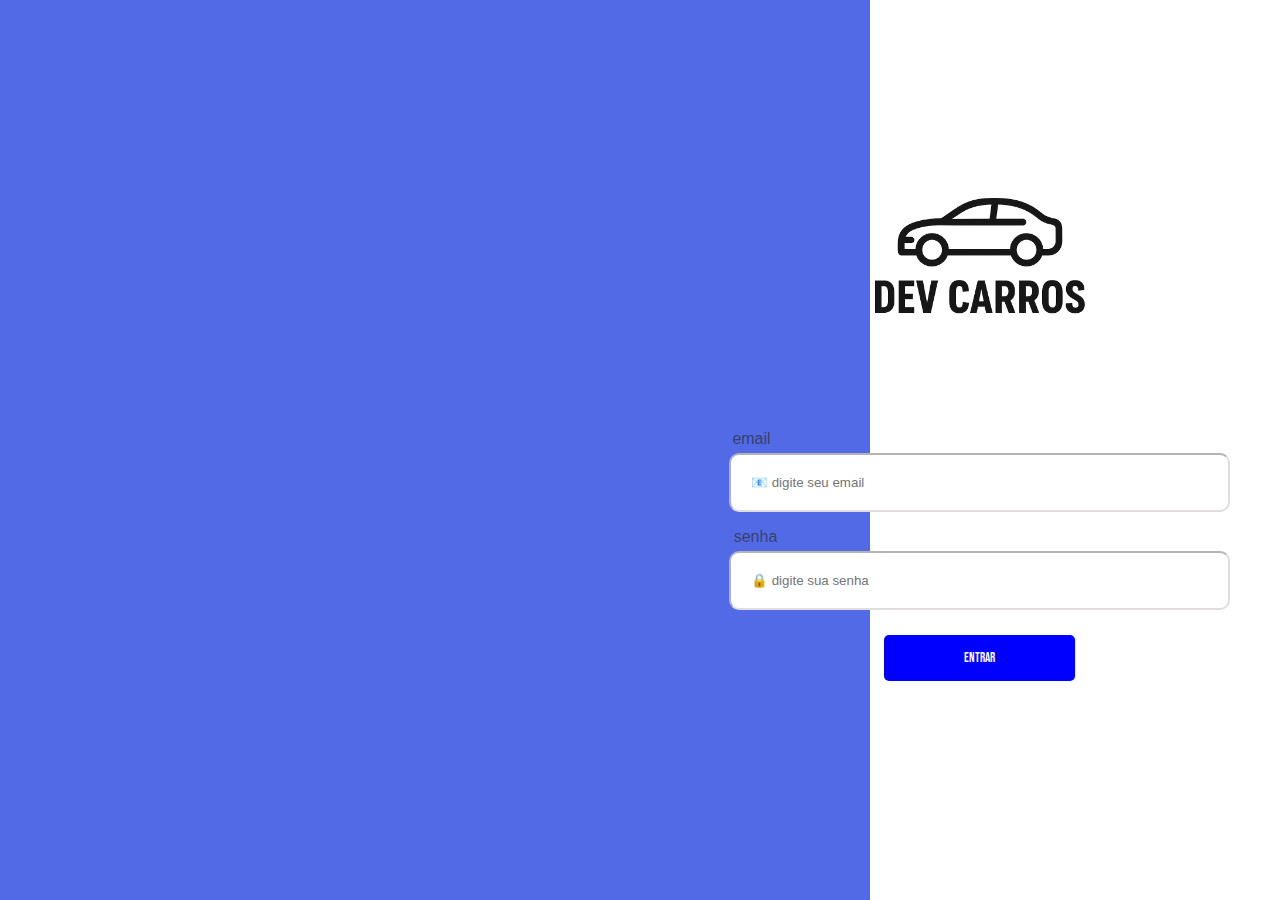
<file: index.html>
<!DOCTYPE html>
<html lang="pt-BR">
<head>
    <meta charset="UTF-8">
    <meta name="viewport" content="width=device-width, initial-scale=1.0">
    <title>DEV CARROS - Login</title>
    <link rel="stylesheet" href="style.css">
</head>
<body>
    <div id="corpo">
        <div id="principal">
            <img src="src/Logo minimalista DEV CARROS (1).png" alt="logodecarro">
            <section>
                <p id="textocima">email</p>
                <input type="text" name="matricula" id="matricula" placeholder="📧 digite seu email">
                <p id="textobaixo">senha</p>
                <input type="password" name="senha" id="senha" placeholder="🔒 digite sua senha"><br>
                <input type="button" value="Entrar" id="entrar" onclick="verificar()">
            </section>
        </div>
    </div>
    <script>
        function verificar(){
            var pergunta1 = document.getElementById('matricula')
            var pergunta2 = document.getElementById('senha')

            if (pergunta1.value.trim() === '') {
                alert('Campo de email inválido')
                pergunta1.innerHTML=''
                return false
            } 
            else if (pergunta2.value.trim() === '') {
                alert('Insira sua senha')
                pergunta2.innerHTML=''
                return false
            }
            window.location.href = "pagina2.html"
            return true
        }
    </script>
    <script src="https://cdn.jsdelivr.net/npm/bootstrap@5.3.8/dist/js/bootstrap.bundle.min.js"></script>
</body>
</html>
</file>
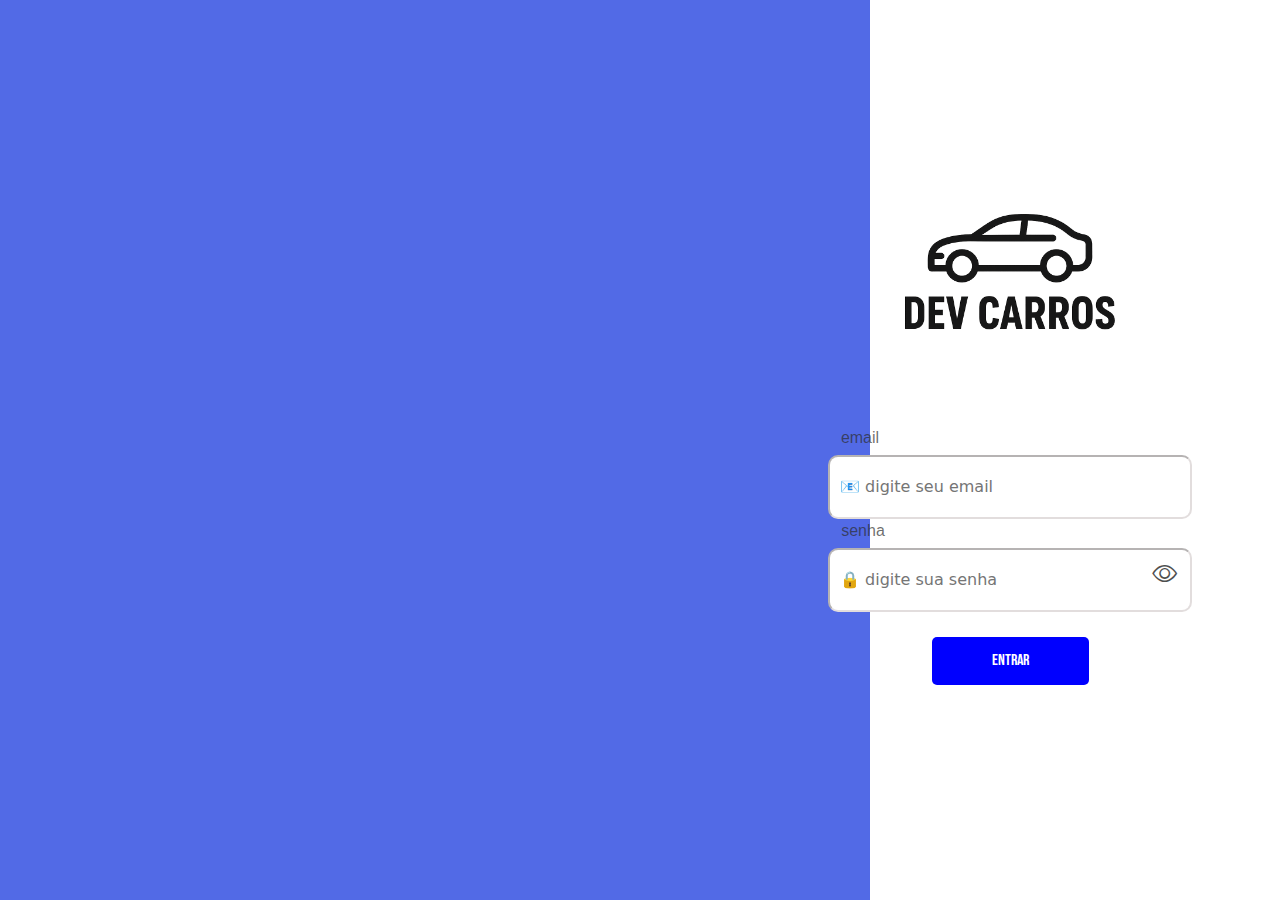
<file: trabalhoGustavo/index.html>
<!DOCTYPE html>
<html lang="pt-BR">
<head>
    <meta charset="UTF-8">
    <meta name="viewport" content="width=device-width, initial-scale=1.0">
    <title>Locadora - Login</title>
    <link rel="stylesheet" href="index.css">
    <link href="https://cdn.jsdelivr.net/npm/bootstrap@5.3.3/dist/css/bootstrap.min.css" rel="stylesheet">
    <script src="https://cdn.jsdelivr.net/npm/bootstrap@5.3.3/dist/js/bootstrap.bundle.min.js"></script>
    <link rel="shortcut icon" href="src/favicon-car.ico" type="image/x-icon">
    <link rel="stylesheet" href="https://cdn.jsdelivr.net/npm/bootstrap-icons@1.13.1/font/bootstrap-icons.min.css">
</head>
<body>
    <div id="corpo">
        <div id="principal">
            <img src="src/Logo minimalista DEV CARROS (1).png" alt="logodecarro">
            <section>
                <p id="textocima">email</p>
                <input type="text" name="matricula" id="matricula" placeholder="📧 digite seu email">
                <p id="textobaixo">senha</p>
                <div id="password">
                    <input type="password" name="senha" id="senha" placeholder="🔒 digite sua senha"><br>
                    <span data-bs-toggle="tooltip" data-bs-placement="top" title="Mostrar senha"><i class="bi bi-eye" id="btn-senha" onclick="mostrar_senha()"></i></span>
                </div>
                <input type="button" value="Entrar" id="entrar" onclick="verificar2()">
            </section>
        </div>
    </div>
    <script src="https://cdn.jsdelivr.net/npm/bootstrap@5.3.8/dist/js/bootstrap.bundle.min.js"></script>
    <script src="arquivo.js" defer></script>
</body>
</html>
</file>
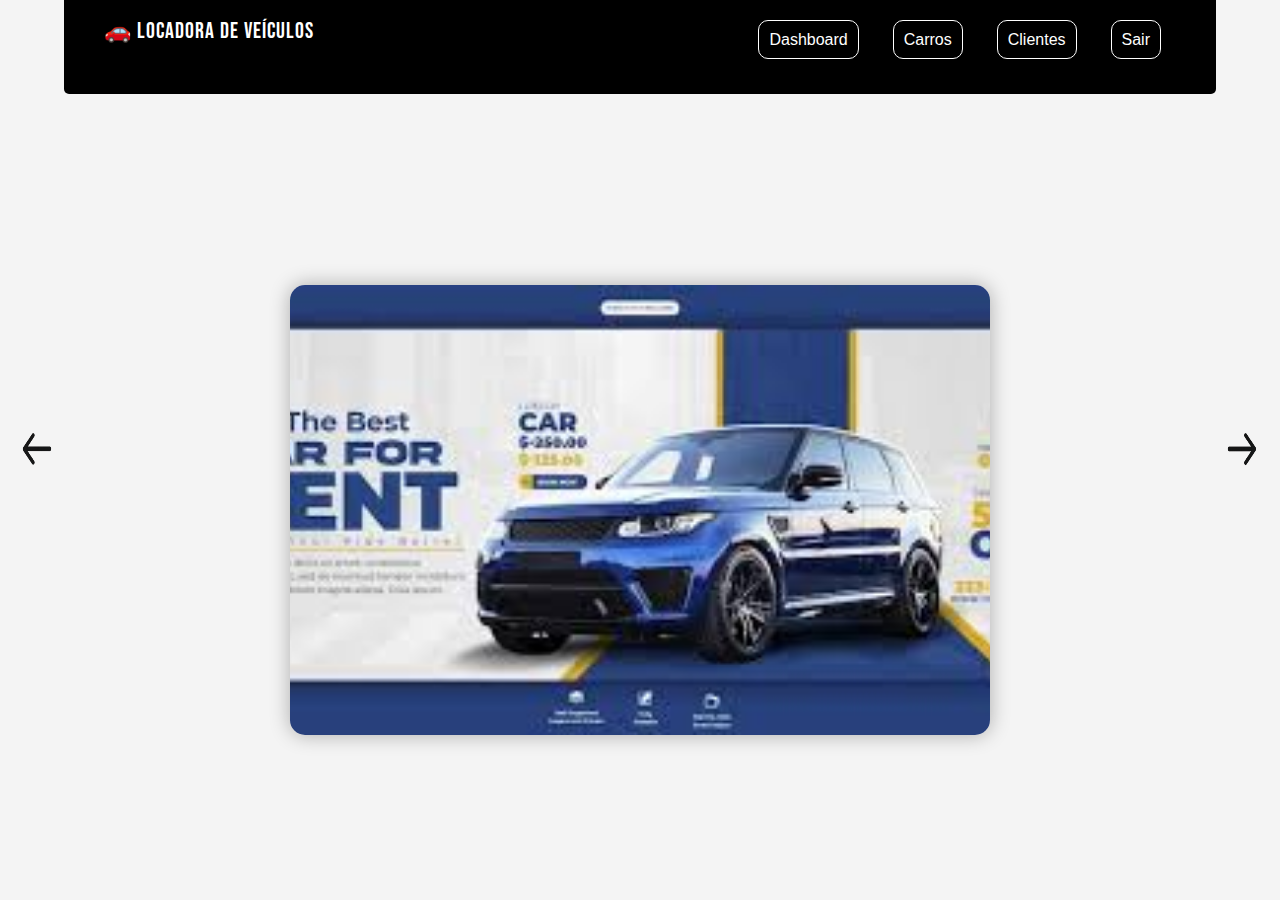
<file: dashboard.html>
<!DOCTYPE html>
<html lang="pt-BR">
<head>
    <meta charset="UTF-8">
    <meta name="viewport" content="width=device-width, initial-scale=1.0">
    <link href="https://cdn.jsdelivr.net/npm/bootstrap@5.3.3/dist/css/bootstrap.min.css" rel="stylesheet">
    <script src="https://cdn.jsdelivr.net/npm/bootstrap@5.3.3/dist/js/bootstrap.bundle.min.js"></script>
    <link rel="stylesheet" href="dashboard.css">
    <title>dashboard</title>
</head>
<body>
    <script src="dashboard.js" defer></script>
    <div class="container" id="container">
        <nav id="navegação">
            <p>🚗 Locadora de Veículos</p>
            <div id="escolhas" onmouseenter="entrar2()" onmouseout="sair2()">
                <a href="#" class="escolhas">Dashboard</a>
                <a href="veiculos.html" class="escolhas">Carros</a>
                <a href="pagina2.html" class="escolhas">Clientes</a>
                <a href="index.html" class="escolhas">Sair</a>
            </div>
        </nav>
        <div id="partecima">
        <div class="containerslide">
            <button id="prev"><img src="src/setaesquerda.png" alt="" class="seta"></button>
            <div class="containerimagens">
                <img src="src/carros-vendas.jpeg" alt="" id="carro1" class="slider"> 
                <img src="src/carros-vendas2.jpeg" alt="" id="carro2" class="slider">
                <img src="src/modelo-de-capa-do-facebook-para-aluguel-de-carros-e-automoveis_106176-2473.avif" alt="" id="carro3" class="slider">
            </div>
            <button id="next"><img src="src/setadireita.png" alt="" class="seta"></button>
        </div>
        <div id="fact">
            <script>
                    async function getFact() {
                    const response = await fetch("https://api.chucknorris.io/jokes/random");
                    const data = await response.json();
                    document.getElementById("fact").innerText = data.value;
                }
                getFact()
                setInterval(getFact, 7000)
            </script>
        </div>
</body>
</html>
</file>
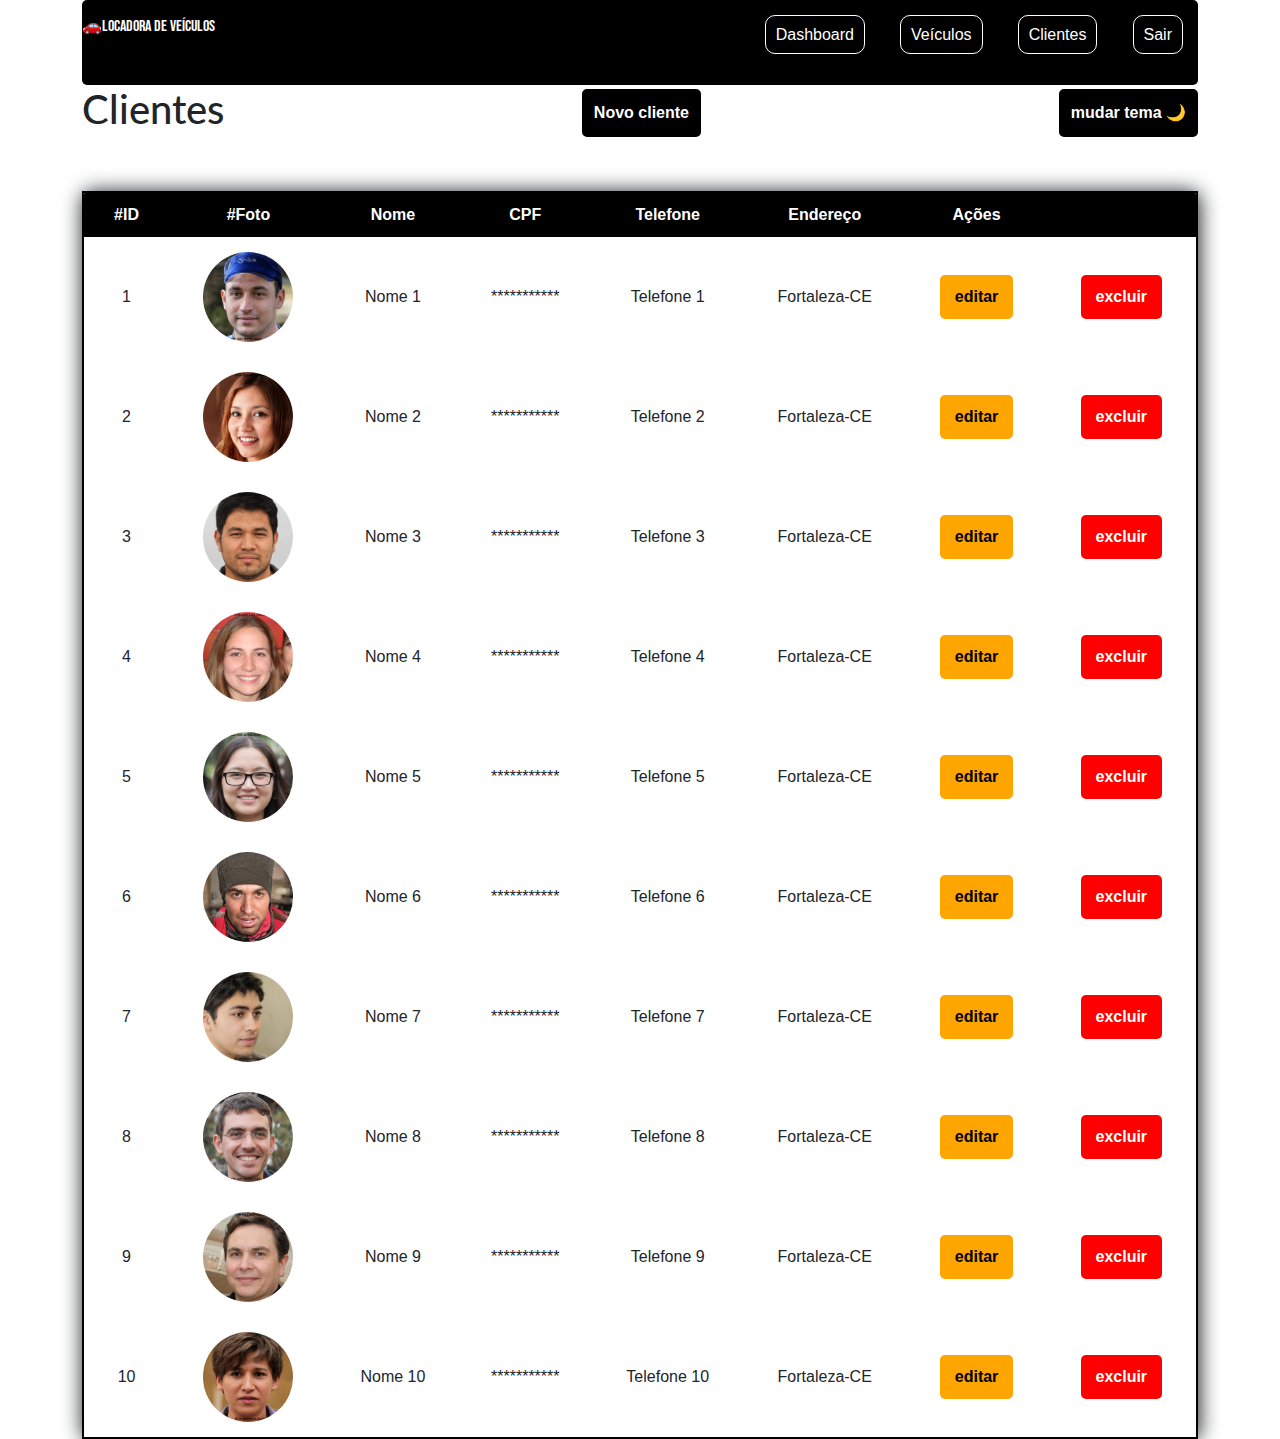
<file: pagina2.html>
<!DOCTYPE html>
<html lang="pt-BR">
<head>
    <meta charset="UTF-8">
    <meta name="viewport" content="width=device-width, initial-scale=1.0">
    <link rel="stylesheet" href="pagina2.css">
    <link href="https://cdn.jsdelivr.net/npm/bootstrap@5.3.3/dist/css/bootstrap.min.css" rel="stylesheet">
    <script src="https://cdn.jsdelivr.net/npm/bootstrap@5.3.3/dist/js/bootstrap.bundle.min.js"></script>
    <title>locadora</title>
</head>
<body id="body">
    <div id="aba">
        <h2 id="clientenovo">Novo cliente</h2>
            <form onsubmit="return verificar()">
                    <label for="nome">nome:
                        <input type="text" placeholder="digite aqui" id="nome">
                    </label>
                <br>
                    <label for="CPF">CPF:
                        <input type="text" placeholder="digite aqui" id="CPF">
                    </label>
                <br>
                    <label for="telefone">Telefone:
                        <input type="text" placeholder="digite aqui" id="telefone">
                    </label>
                <br>
                    <label for="endereço">Endereço:
                        <input type="text" placeholder="digite aqui" id="endereco">
                    </label>
                <br>
                    <label for="botaoaba">
                        <input type="submit" value="enviar" id="botaoaba">
                    </label>
            </form>
    </div>
    <div class="container" id="container">
        <nav id="navegação">
            <p>🚗Locadora de veículos</p>
            <div id="escolhas" onmouseenter="entrar2()" onmouseout="sair2()">
                <a href="dashboard.html" class="escolhas">Dashboard</a>
                <a href="veiculos.html" class="escolhas">Veículos</a>
                <a href="#" class="escolhas">Clientes</a>
                <a href="index.html" class="escolhas">Sair</a>
            </div>
        </nav>
        <div id="partecima">
            <div id="clientes">
                <h1>Clientes</h1>
            </div>
            <div>
                <button  class="botao" onmouseenter="entrar()" onmouseleave="sair()" onclick="clicar()" id="btnnovo">
                    Novo cliente
                </button>
            </div>
            <div id="mudar2">
                <button class="botao" onmouseenter="entrar3()" onmouseleave="sair3()" onclick="clicar3()" id="btnmudar">
                    mudar tema
                </button>
            </div>
        </div>
        <div class="principal">
            <table class="conteudo">
                <div class="tabelacima">
                    <tr id="cabeçalho">
                        <th>#ID</th>
                        <th>#Foto</th>
                        <th>Nome</th>
                        <th>CPF</th>
                        <th>Telefone</th>
                        <th>Endereço</th>
                        <th>Ações</th>
                    </tr>
                </div>
                <tr id="cliente1">
                    <td>1</td>
                    <td><img src="src/transferir (1).jpeg" alt="imagem1"></td>
					<td><span data-bs-toggle="tooltip" data-bs-placement="top" title="Email do cliente: cliente1@email.com">Nome 1</span></td>
                    <td>***********</td>
                    <td>Telefone 1</td>
                    <td>Fortaleza-CE</td>
                    <td><button class="editar">editar</button></td>
                    <td><button class="excluir">excluir</button></td>
                </tr>
                <tr id="cliente2" class="colunapar">
                    <td>2</td>
                    <td><img src="src/transferir (2).jpeg" alt="imagem2"></td>
					<td><span data-bs-toggle="tooltip" data-bs-placement="top" title="Email do cliente: cliente2@email.com">Nome 2</span></td>
                    <td>***********</td>
                    <td>Telefone 2</td>
                    <td>Fortaleza-CE</td>
                    <td><button class="editar">editar</button></td>
                    <td><button class="excluir">excluir</button></td>
                </tr>
                <tr id="cliente3">
                    <td>3</td>
                    <td><img src="src/transferir (3).jpeg" alt="imagem3"></td>
                    <td><span  data-bs-toggle="tooltip" data-bs-placement="top" title="Email do cliente: cliente3@email.com">Nome 3</span></td>
                    <td>***********</td>
                    <td>Telefone 3</td>
                    <td>Fortaleza-CE</td>
                    <td><button class="editar">editar</button></td>
                    <td><button class="excluir">excluir</button></td>
                </tr>
                <tr id="cliente4" class="colunapar">
                    <td>4</td>
                    <td><img src="src/transferir.jpeg" alt="imagem4"></td>
					<td><span data-bs-toggle="tooltip" data-bs-placement="top" title="Email do cliente: cliente4@email.com">Nome 4</span></td>
                    <td>***********</td>
                    <td>Telefone 4</td>
                    <td>Fortaleza-CE</td>
                    <td><button class="editar">editar</button></td>
                    <td><button class="excluir">excluir</button></td>
                </tr>
                <tr id="cliente5">
                    <td>5</td>
                    <td><img src="src/sdasdsad (1).jpeg" alt="imagem5"></td>
					<td><span data-bs-toggle="tooltip" data-bs-placement="top" title="Email do cliente: cliente5@email.com">Nome 5</span></td>
                    <td>***********</td>
                    <td>Telefone 5</td>
                    <td>Fortaleza-CE</td>
                    <td><button class="editar">editar</button></td>
                    <td><button class="excluir">excluir</button></td>
                </tr>
                <tr id="cliente6" class="colunapar">
                    <td>6</td>
                    <td><img src="src/sdasdsad (2).jpeg" alt="imagem6"></td>
					<td><span data-bs-toggle="tooltip" data-bs-placement="top" title="Email do cliente: cliente6@email.com">Nome 6</span></td>
                    <td>***********</td>
                    <td>Telefone 6</td>
                    <td>Fortaleza-CE</td>
                    <td><button class="editar">editar</button></td>
                    <td><button class="excluir">excluir</button></td>
                </tr>
                <tr id="cliente7">
                    <td>7</td>
                    <td><img src="src/sdasdsad (3).jpeg" alt="imagem7"></td>
					<td><span data-bs-toggle="tooltip" data-bs-placement="top" title="Email do cliente: cliente7@email.com">Nome 7</span></td>
                    <td>***********</td>
                    <td>Telefone 7</td>
                    <td>Fortaleza-CE</td>
                    <td><button class="editar">editar</button></td>
                    <td><button class="excluir">excluir</button></td>
                </tr>
                <tr id="cliente8" class="colunapar">
                    <td>8</td>
                    <td><img src="src/transferir (5).jpeg" alt="imagem8"></td>
					<td><span data-bs-toggle="tooltip" data-bs-placement="top" title="Email do cliente: cliente8@email.com">Nome 8</span></td>
                    <td>***********</td>
                    <td>Telefone 8</td>
                    <td>Fortaleza-CE</td>
                    <td><button class="editar">editar</button></td>
                    <td><button class="excluir">excluir</button></td>
                </tr>
                <tr id="cliente9">
                    <td>9</td>
                    <td><img src="src/transferir (4).jpeg" alt="imagem9"></td>
					<td><span data-bs-toggle="tooltip" data-bs-placement="top" title="Email do cliente: cliente9@email.com">Nome 9</span></td>
                    <td>***********</td>
                    <td>Telefone 9</td>
                    <td>Fortaleza-CE</td>
                    <td><button class="editar">editar</button></td>
                    <td><button class="excluir">excluir</button></td>
                </tr>
                <tr id="cliente10" class="colunapar">
                    <td>10</td>
                    <td><img src="src/098708.jpeg" alt="imagem10"></td>
					<td><span data-bs-toggle="tooltip" data-bs-placement="top" title="Email do cliente: cliente10@email.com">Nome 10</span></td>
                    <td>***********</td>
                    <td>Telefone 10</td>
                    <td>Fortaleza-CE</td>
                    <td><button class="editar">editar</button></td>
                    <td><button class="excluir">excluir</button></td>
                </tr>
            </table>
        </div>
    </div>
    <script>
        const tooltipTriggerList = document.querySelectorAll('[data-bs-toggle="tooltip"]')
        const tooltipList = [...tooltipTriggerList].map(el => new bootstrap.Tooltip(el))
      </script>
    <script src="arquivo.js"></script>
</body>
</html>
</file>
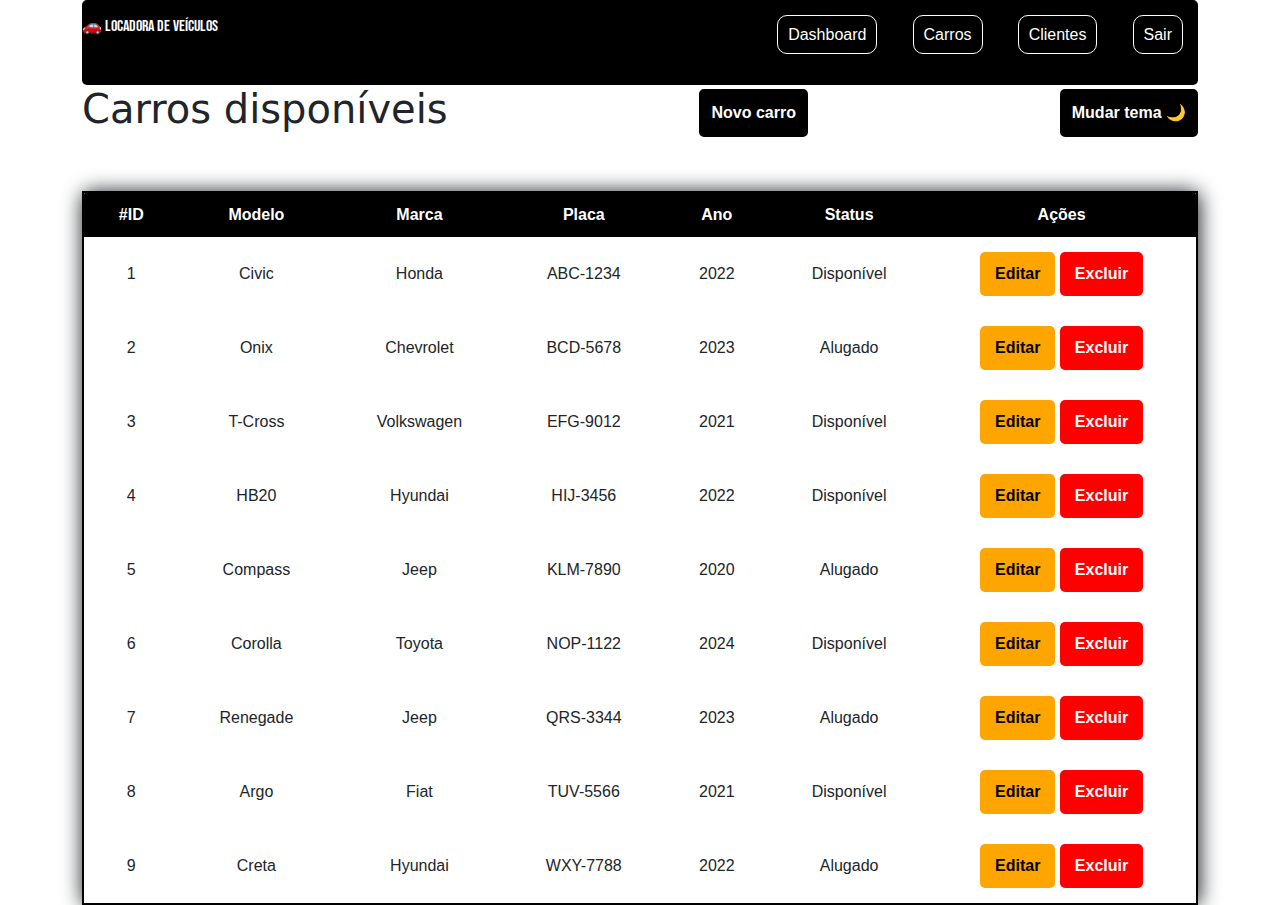
<file: veiculos.html>
<!DOCTYPE html>
<html lang="pt-BR">
<head>
    <meta charset="UTF-8">
    <meta name="viewport" content="width=device-width, initial-scale=1.0">
    <link rel="stylesheet" href="pagina2.css">
    <link href="https://cdn.jsdelivr.net/npm/bootstrap@5.3.3/dist/css/bootstrap.min.css" rel="stylesheet">
    <script src="https://cdn.jsdelivr.net/npm/bootstrap@5.3.3/dist/js/bootstrap.bundle.min.js"></script>
    <title>Locadora - Gerenciar Carros</title>
    <style>
        #novocarro.ativa13{
            color: white;
        }
        #botaoaba{
            padding: 8px;
            padding-left: 74px;
            padding-right: 74px;
        }
        @media (min-width:375px) and (max-width:767px){
            #botaoaba{
                padding-left: 3px;
                padding-right: 3px;
                margin-right: 0px;
                margin-left: 0px;
                font-size: 15px;
                padding-top: 20px;
                padding-bottom: 20px;
            }
        }
    </style>
</head>
<body id="body">
    <div id="aba">
        <h2 id="novocarro">Novo carro</h2>
        <form onsubmit="return verificarCarro()">
            <label for="modelo">Modelo:
                <input type="text" placeholder="Digite o modelo" id="modelo">
            </label>
            <br>
            <label for="marca">Marca:
                <input type="text" placeholder="Digite a marca" id="marca">
            </label>
            <br>
            <label for="placa">Placa:
                <input type="text" placeholder="Ex: ABC-1234" id="placa">
            </label>
            <br>
            <label for="ano">Ano:
                <input type="text" placeholder="Ex: 2022" id="ano">
            </label>
            <br>
            <label for="status">
                Status:
                <input type="text" placeholder="Disponível / Alugado" id="status">
            </label>
            <br>
            <label for="botaoaba">
                <input type="submit" value="Cadastrar carro" id="botaoaba">
            </label>
        </form>
    </div>
    <div class="container" id="container">
        <nav id="navegação">
            <p>🚗 Locadora de Veículos</p>
            <div id="escolhas" onmouseenter="entrar2()" onmouseout="sair2()">
                <a href="dashboard.html" class="escolhas">Dashboard</a>
                <a href="#" class="escolhas">Carros</a>
                <a href="pagina2.html" class="escolhas">Clientes</a>
                <a href="index.html" class="escolhas">Sair</a>
            </div>
        </nav>
        <div id="partecima">
            <div id="carros">
                <h1 id="carrosdisponiveis">Carros disponíveis</h1>
            </div>
            <div>
                <button class="botao" onmouseenter="entrar()" onmouseleave="sair()" onclick="clicar()" id="btnnovo">
                    Novo carro
                </button>
            </div>
            <div id="mudar2">
                <button class="botao" onmouseenter="entrar3()" onmouseleave="sair3()" onclick="clicar3()" id="btnmudar">
                    Mudar tema
                </button>
            </div>
        </div>
        <div class="principal">
            <table class="conteudo">
                <div class="tabelacima">
                    <tr id="cabeçalho">
                        <th>#ID</th>
                        <th>Modelo</th>
                        <th>Marca</th>
                        <th>Placa</th>
                        <th>Ano</th>
                        <th>Status</th>
                        <th>Ações</th>
                    </tr>
                </div>
                <tr id="carro1">
                    <td>1</td>
                    <td>Civic</td>
                    <td>Honda</td>
                    <td>ABC-1234</td>
                    <td>2022</td>
                    <td>Disponível</td>
                    <td><button class="editar">Editar</button> <button class="excluir">Excluir</button></td>
                </tr>
                <tr id="carro2" class="colunapar">
                    <td>2</td>
                    <td>Onix</td>
                    <td>Chevrolet</td>
                    <td>BCD-5678</td>
                    <td>2023</td>
                    <td>Alugado</td>
                    <td><button class="editar">Editar</button> <button class="excluir">Excluir</button></td>
                </tr>
                <tr id="carro3">
                    <td>3</td>
                    <td>T-Cross</td>
                    <td>Volkswagen</td>
                    <td>EFG-9012</td>
                    <td>2021</td>
                    <td>Disponível</td>
                    <td><button class="editar">Editar</button> <button class="excluir">Excluir</button></td>
                </tr>
                <tr id="carro4" class="colunapar">
                    <td>4</td>
                    <td>HB20</td>
                    <td>Hyundai</td>
                    <td>HIJ-3456</td>
                    <td>2022</td>
                    <td>Disponível</td>
                    <td><button class="editar">Editar</button> <button class="excluir">Excluir</button></td>
                </tr>
                <tr id="carro5">
                    <td>5</td>
                    <td>Compass</td>
                    <td>Jeep</td>
                    <td>KLM-7890</td>
                    <td>2020</td>
                    <td>Alugado</td>
                    <td><button class="editar">Editar</button> <button class="excluir">Excluir</button></td>
                </tr>
                <tr id="carro6" class="colunapar">
                    <td>6</td>
                    <td>Corolla</td>
                    <td>Toyota</td>
                    <td>NOP-1122</td>
                    <td>2024</td>
                    <td>Disponível</td>
                    <td><button class="editar">Editar</button> <button class="excluir">Excluir</button></td>
                </tr>
                <tr id="carro7">
                    <td>7</td>
                    <td>Renegade</td>
                    <td>Jeep</td>
                    <td>QRS-3344</td>
                    <td>2023</td>
                    <td>Alugado</td>
                    <td><button class="editar">Editar</button> <button class="excluir">Excluir</button></td>
                </tr>
                <tr id="carro8" class="colunapar">
                    <td>8</td>
                    <td>Argo</td>
                    <td>Fiat</td>
                    <td>TUV-5566</td>
                    <td>2021</td>
                    <td>Disponível</td>
                    <td><button class="editar">Editar</button> <button class="excluir">Excluir</button></td>
                </tr>
                <tr id="carro9">
                    <td>9</td>
                    <td>Creta</td>
                    <td>Hyundai</td>
                    <td>WXY-7788</td>
                    <td>2022</td>
                    <td>Alugado</td>
                    <td><button class="editar">Editar</button> <button class="excluir">Excluir</button></td>
                </tr>
            </table>
        </div>
    </div>

    <script>
        const tooltipTriggerList = document.querySelectorAll('[data-bs-toggle="tooltip"]');
        const tooltipList = [...tooltipTriggerList].map(el => new bootstrap.Tooltip(el));
    </script>
    <script src="veiculos.js"></script>
</body>
</html>
</file>
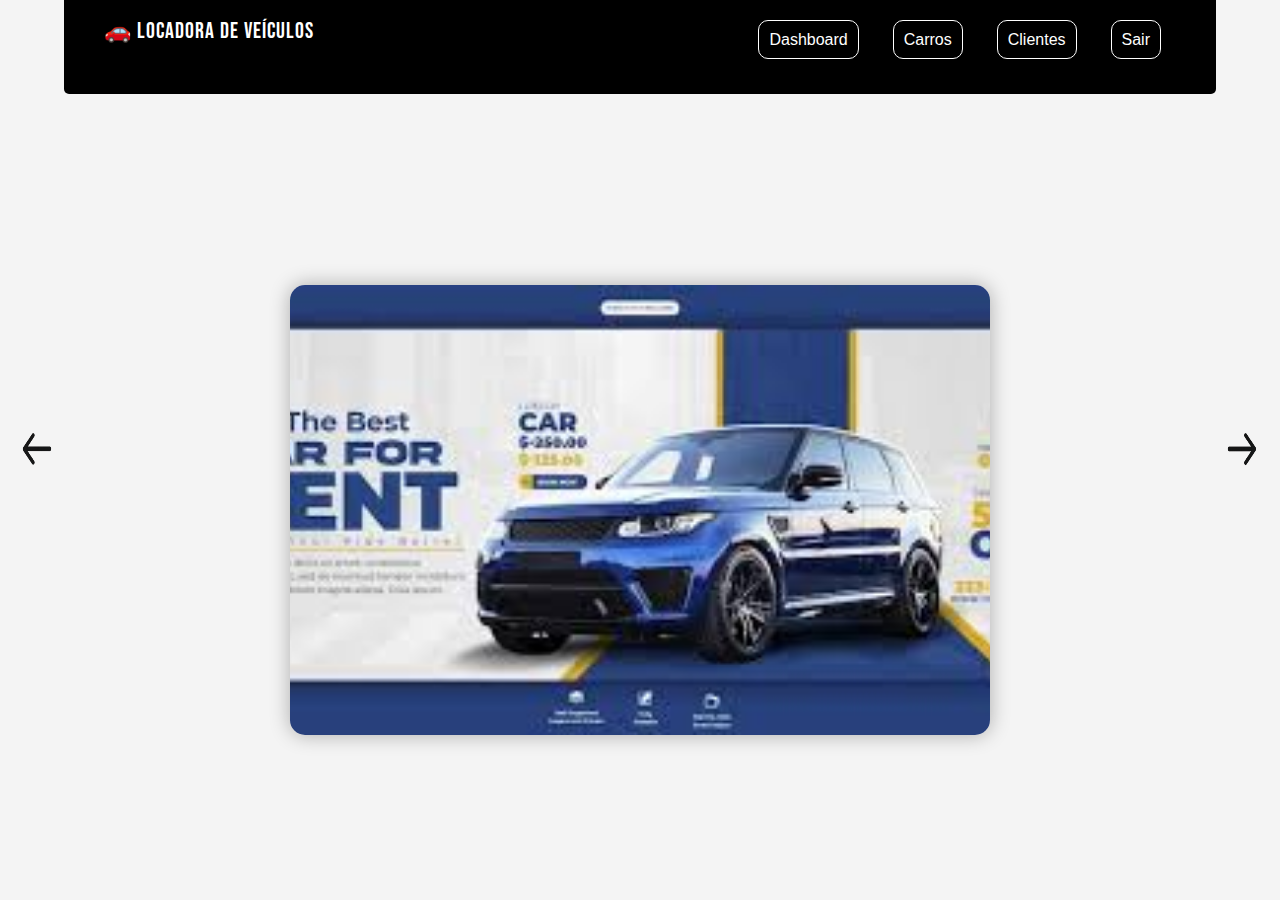
<file: trabalhoGustavo/dashboard.html>
<!DOCTYPE html>
<html lang="pt-BR">
<head>
    <meta charset="UTF-8">
    <meta name="viewport" content="width=device-width, initial-scale=1.0">
    <link href="https://cdn.jsdelivr.net/npm/bootstrap@5.3.3/dist/css/bootstrap.min.css" rel="stylesheet">
    <script src="https://cdn.jsdelivr.net/npm/bootstrap@5.3.3/dist/js/bootstrap.bundle.min.js"></script>
    <link rel="stylesheet" href="dashboard.css">
    <link rel="shortcut icon" href="src/favicon-car.ico" type="image/x-icon">
    <title>dashboard</title>
</head>
<body>
    <script src="dashboard.js" defer></script>
    <div class="container" id="container">
        <nav id="navegação">
            <p>🚗 Locadora de Veículos</p>
            <div id="escolhas" onmouseenter="entrar2()" onmouseout="sair2()">
                <a href="#" class="escolhas">Dashboard</a>
                <a href="veiculos.html" class="escolhas">Carros</a>
                <a href="pagina2.html" class="escolhas">Clientes</a>
                <a href="index.html" class="escolhas">Sair</a>
            </div>
        </nav>
        <div id="partecima">
        <div class="containerslide">
            <button id="prev"><img src="src/setaesquerda.png" alt="" class="seta"></button>
            <div class="containerimagens">
                <img src="src/carros-vendas.jpeg" alt="" id="carro1" class="slider"> 
                <img src="src/carros-vendas2.jpeg" alt="" id="carro2" class="slider">
                <img src="src/modelo-de-capa-do-facebook-para-aluguel-de-carros-e-automoveis_106176-2473.avif" alt="" id="carro3" class="slider">
            </div>
            <button id="next"><img src="src/setadireita.png" alt="" class="seta"></button>
        </div>
        <div id="fact">
            <script>
                    async function getFact() {
                    const response = await fetch("https://api.chucknorris.io/jokes/random");
                    const data = await response.json();
                    document.getElementById("fact").innerText = data.value;
                }
                getFact()
                setInterval(getFact, 7000)
            </script>
        </div>
</body>
</html>
</file>
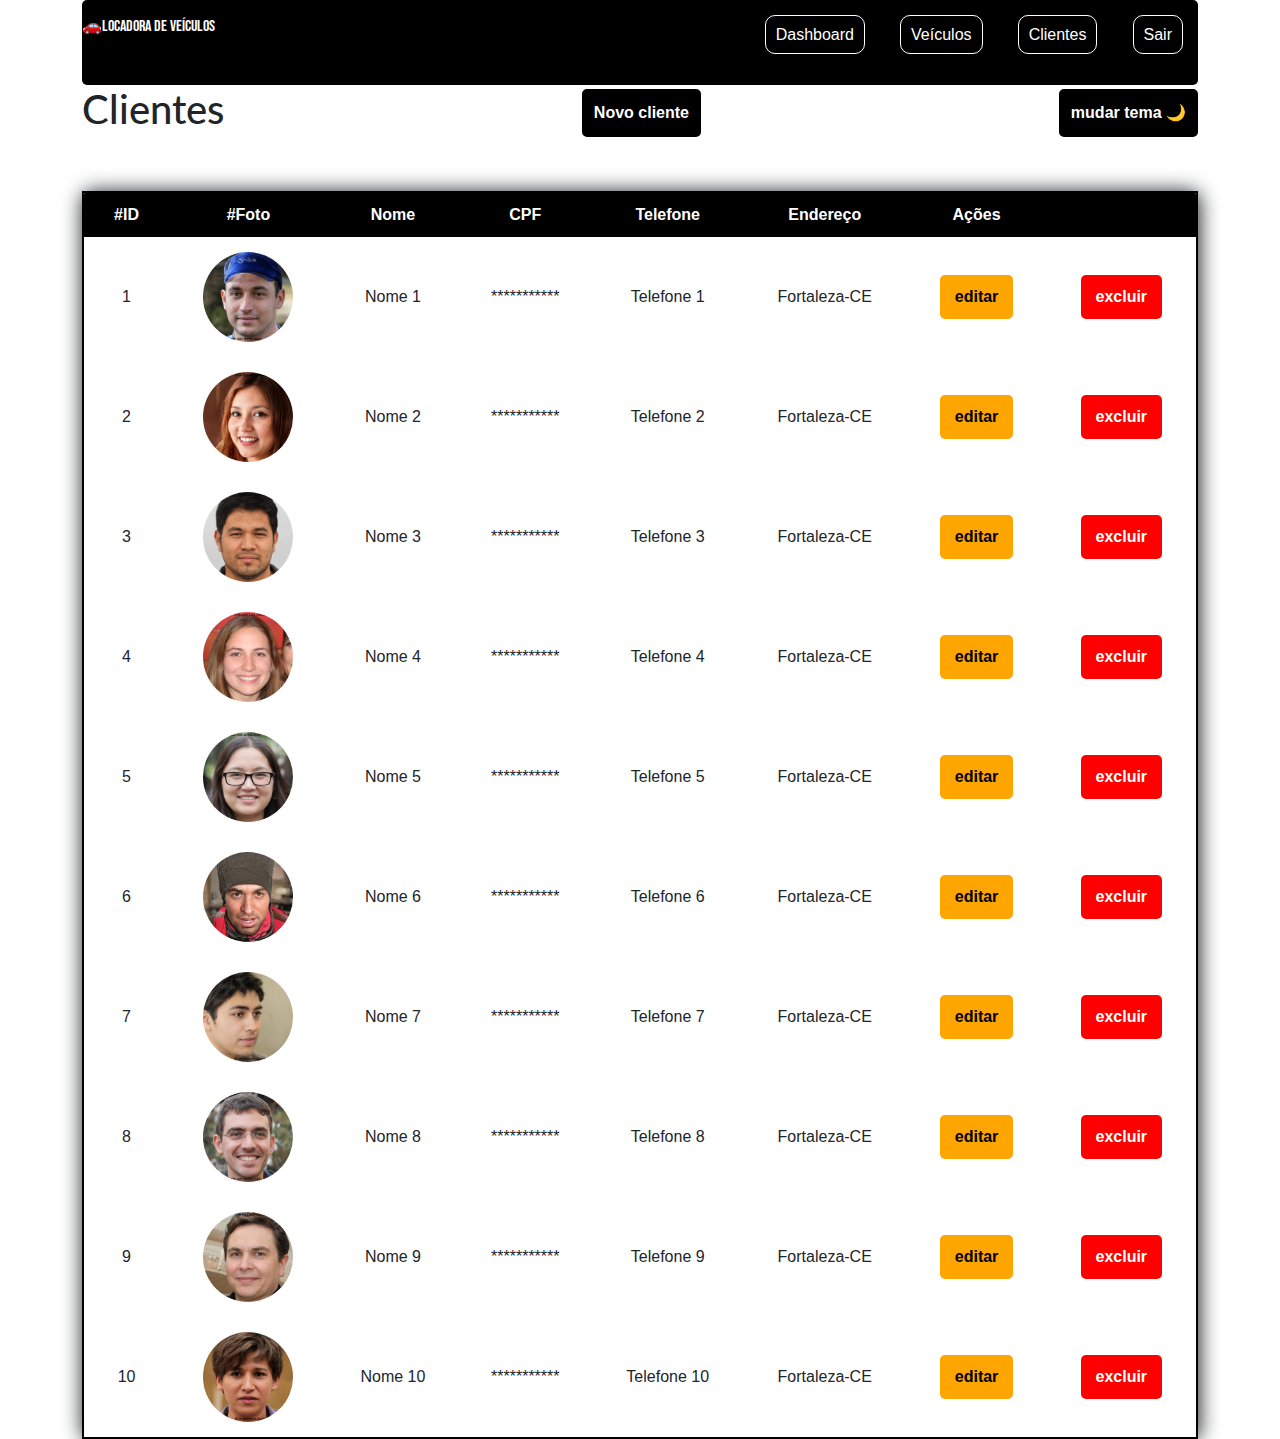
<file: trabalhoGustavo/pagina2.html>
<!DOCTYPE html>
<html lang="pt-BR">
<head>
    <meta charset="UTF-8">
    <meta name="viewport" content="width=device-width, initial-scale=1.0">
    <link rel="stylesheet" href="pagina2.css">
    <link href="https://cdn.jsdelivr.net/npm/bootstrap@5.3.3/dist/css/bootstrap.min.css" rel="stylesheet">
    <script src="https://cdn.jsdelivr.net/npm/bootstrap@5.3.3/dist/js/bootstrap.bundle.min.js"></script>
    <link rel="shortcut icon" href="src/favicon-car.ico" type="image/x-icon">
    <title>locadora - Clientes</title>
</head>
<body id="body">
    <div id="aba">
        <h2 id="clientenovo">Novo cliente</h2>
            <form onsubmit="return verificar()">
                    <label for="nome">nome:
                        <input type="text" placeholder="digite aqui" id="nome">
                    </label>
                <br>
                    <label for="CPF">CPF:
                        <input type="text" placeholder="digite aqui" id="CPF">
                    </label>
                <br>
                    <label for="telefone">Telefone:
                        <input type="text" placeholder="digite aqui" id="telefone">
                    </label>
                <br>
                    <label for="endereço">Endereço:
                        <input type="text" placeholder="digite aqui" id="endereco">
                    </label>
                <br>
                    <label for="botaoaba">
                        <input type="submit" value="enviar" id="botaoaba">
                    </label>
            </form>
    </div>
    <div class="container" id="container">
        <nav id="navegação">
            <p>🚗Locadora de veículos</p>
            <div id="escolhas" onmouseenter="entrar2()" onmouseout="sair2()">
                <a href="dashboard.html" class="escolhas">Dashboard</a>
                <a href="veiculos.html" class="escolhas">Veículos</a>
                <a href="#" class="escolhas">Clientes</a>
                <a href="index.html" class="escolhas">Sair</a>
            </div>
        </nav>
        <div id="partecima">
            <div id="clientes">
                <h1>Clientes</h1>
            </div>
            <div>
                <button  class="botao" onmouseenter="entrar()" onmouseleave="sair()" onclick="clicar()" id="btnnovo">
                    Novo cliente
                </button>
            </div>
            <div id="mudar2">
                <button class="botao" onmouseenter="entrar3()" onmouseleave="sair3()" onclick="clicar3()" id="btnmudar">
                    mudar tema
                </button>
            </div>
        </div>
        <div class="principal">
            <table class="conteudo">
                <div class="tabelacima">
                    <tr id="cabeçalho">
                        <th>#ID</th>
                        <th>#Foto</th>
                        <th>Nome</th>
                        <th>CPF</th>
                        <th>Telefone</th>
                        <th>Endereço</th>
                        <th>Ações</th>
                    </tr>
                </div>
                <tr id="cliente1">
                    <td>1</td>
                    <td><img src="src/transferir (1).jpeg" alt="imagem1"></td>
					<td><span data-bs-toggle="tooltip" data-bs-placement="top" title="Email do cliente: cliente1@email.com">Nome 1</span></td>
                    <td>***********</td>
                    <td>Telefone 1</td>
                    <td>Fortaleza-CE</td>
                    <td><button class="editar">editar</button></td>
                    <td><button class="excluir"class="btn btn-danger" data-bs-toggle="popover" data-bs-html="true" title="usuário excluido com sucesso" data-bs-content="<button class='btn btn-sm btn-success me-2' id='sim'>Sim</button><button class='btn btn-sm btn-secondary' id='nao'>Não</button>">excluir</button></td>
                </tr>
                <tr id="cliente2" class="colunapar">
                    <td>2</td>
                    <td><img src="src/transferir (2).jpeg" alt="imagem2"></td>
					<td><span data-bs-toggle="tooltip" data-bs-placement="top" title="Email do cliente: cliente2@email.com">Nome 2</span></td>
                    <td>***********</td>
                    <td>Telefone 2</td>
                    <td>Fortaleza-CE</td>
                    <td><button class="editar">editar</button></td>
                    <td><button class="excluir"class="btn btn-danger" data-bs-toggle="popover" data-bs-html="true" title="usuário excluido com sucesso" data-bs-content="<button class='btn btn-sm btn-success me-2' id='sim'>Sim</button><button class='btn btn-sm btn-secondary' id='nao'>Não</button>">excluir</button></td>
                </tr>
                <tr id="cliente3">
                    <td>3</td>
                    <td><img src="src/transferir (3).jpeg" alt="imagem3"></td>
                    <td><span  data-bs-toggle="tooltip" data-bs-placement="top" title="Email do cliente: cliente3@email.com">Nome 3</span></td>
                    <td>***********</td>
                    <td>Telefone 3</td>
                    <td>Fortaleza-CE</td>
                    <td><button class="editar">editar</button></td>
                    <td><button class="excluir"class="btn btn-danger" data-bs-toggle="popover" data-bs-html="true" title="usuário excluido com sucesso" data-bs-content="<button class='btn btn-sm btn-success me-2' id='sim'>Sim</button><button class='btn btn-sm btn-secondary' id='nao'>Não</button>">excluir</button></td>
                </tr>
                <tr id="cliente4" class="colunapar">
                    <td>4</td>
                    <td><img src="src/transferir.jpeg" alt="imagem4"></td>
					<td><span data-bs-toggle="tooltip" data-bs-placement="top" title="Email do cliente: cliente4@email.com">Nome 4</span></td>
                    <td>***********</td>
                    <td>Telefone 4</td>
                    <td>Fortaleza-CE</td>
                    <td><button class="editar">editar</button></td>
                    <td><button class="excluir" class="btn btn-danger" data-bs-toggle="popover" data-bs-html="true" title="usuário excluido com sucesso" data-bs-content="<button class='btn btn-sm btn-success me-2' id='sim'>Sim</button><button class='btn btn-sm btn-secondary' id='nao'>Não</button>">excluir</button></td>
                </tr>
                <tr id="cliente5">
                    <td>5</td>
                    <td><img src="src/sdasdsad (1).jpeg" alt="imagem5"></td>
					<td><span data-bs-toggle="tooltip" data-bs-placement="top" title="Email do cliente: cliente5@email.com">Nome 5</span></td>
                    <td>***********</td>
                    <td>Telefone 5</td>
                    <td>Fortaleza-CE</td>
                    <td><button class="editar">editar</button></td>
                    <td><button class="excluir"class="btn btn-danger" data-bs-toggle="popover" data-bs-html="true" title="usuário excluido com sucesso" data-bs-content="<button class='btn btn-sm btn-success me-2' id='sim'>Sim</button><button class='btn btn-sm btn-secondary' id='nao'>Não</button>">excluir</button></td>
                </tr>
                <tr id="cliente6" class="colunapar">
                    <td>6</td>
                    <td><img src="src/sdasdsad (2).jpeg" alt="imagem6"></td>
					<td><span data-bs-toggle="tooltip" data-bs-placement="top" title="Email do cliente: cliente6@email.com">Nome 6</span></td>
                    <td>***********</td>
                    <td>Telefone 6</td>
                    <td>Fortaleza-CE</td>
                    <td><button class="editar">editar</button></td>
                    <td><button class="excluir" class="btn btn-danger" data-bs-toggle="popover" data-bs-html="true" title="usuário excluido com sucesso" data-bs-content="<button class='btn btn-sm btn-success me-2' id='sim'>Sim</button><button class='btn btn-sm btn-secondary' id='nao'>Não</button>">excluir</button></td>
                </tr>
                <tr id="cliente7">
                    <td>7</td>
                    <td><img src="src/sdasdsad (3).jpeg" alt="imagem7"></td>
					<td><span data-bs-toggle="tooltip" data-bs-placement="top" title="Email do cliente: cliente7@email.com">Nome 7</span></td>
                    <td>***********</td>
                    <td>Telefone 7</td>
                    <td>Fortaleza-CE</td>
                    <td><button class="editar">editar</button></td>
                    <td><button class="excluir" class="btn btn-danger" data-bs-toggle="popover" data-bs-html="true" title="usuário excluido com sucesso" data-bs-content="<button class='btn btn-sm btn-success me-2' id='sim'>Sim</button><button class='btn btn-sm btn-secondary' id='nao'>Não</button>">excluir</button></td>
                </tr>
                <tr id="cliente8" class="colunapar">
                    <td>8</td>
                    <td><img src="src/transferir (5).jpeg" alt="imagem8"></td>
					<td><span data-bs-toggle="tooltip" data-bs-placement="top" title="Email do cliente: cliente8@email.com">Nome 8</span></td>
                    <td>***********</td>
                    <td>Telefone 8</td>
                    <td>Fortaleza-CE</td>
                    <td><button class="editar">editar</button></td>
                    <td><button class="excluir" class="btn btn-danger" data-bs-toggle="popover" data-bs-html="true" title="usuário excluido com sucesso" data-bs-content="<button class='btn btn-sm btn-success me-2' id='sim'>Sim</button><button class='btn btn-sm btn-secondary' id='nao'>Não</button>">excluir</button></td>
                </tr>
                <tr id="cliente9">
                    <td>9</td>
                    <td><img src="src/transferir (4).jpeg" alt="imagem9"></td>
					<td><span data-bs-toggle="tooltip" data-bs-placement="top" title="Email do cliente: cliente9@email.com">Nome 9</span></td>
                    <td>***********</td>
                    <td>Telefone 9</td>
                    <td>Fortaleza-CE</td>
                    <td><button class="editar">editar</button></td>
                    <td><button class="excluir" class="btn btn-danger" data-bs-toggle="popover" data-bs-html="true" title="usuário excluido com sucesso" data-bs-content="<button class='btn btn-sm btn-success me-2' id='sim'>Sim</button><button class='btn btn-sm btn-secondary' id='nao'>Não</button>">excluir</button></td>
                </tr>
                <tr id="cliente10" class="colunapar">
                    <td>10</td>
                    <td><img src="src/098708.jpeg" alt="imagem10"></td>
					<td><span data-bs-toggle="tooltip" data-bs-placement="top" title="Email do cliente: cliente10@email.com">Nome 10</span></td>
                    <td>***********</td>
                    <td>Telefone 10</td>
                    <td>Fortaleza-CE</td>
                    <td><button class="editar">editar</button></td>
                    <td><button class="excluir" class="btn btn-danger" data-bs-toggle="popover" data-bs-html="true" title="usuário excluido com sucesso" data-bs-content="<button class='btn btn-sm btn-success me-2' id='sim'>Sim</button><button class='btn btn-sm btn-secondary' id='nao'>Não</button>">excluir</button></td>
                </tr>
            </table>
        </div>
    </div>
    <script>
        const tooltipTriggerList = document.querySelectorAll('[data-bs-toggle="tooltip"]')
        const tooltipList = [...tooltipTriggerList].map(el => new bootstrap.Tooltip(el))
      </script>
    <script src="arquivo.js" defer></script>
</body>
</html>
</file>
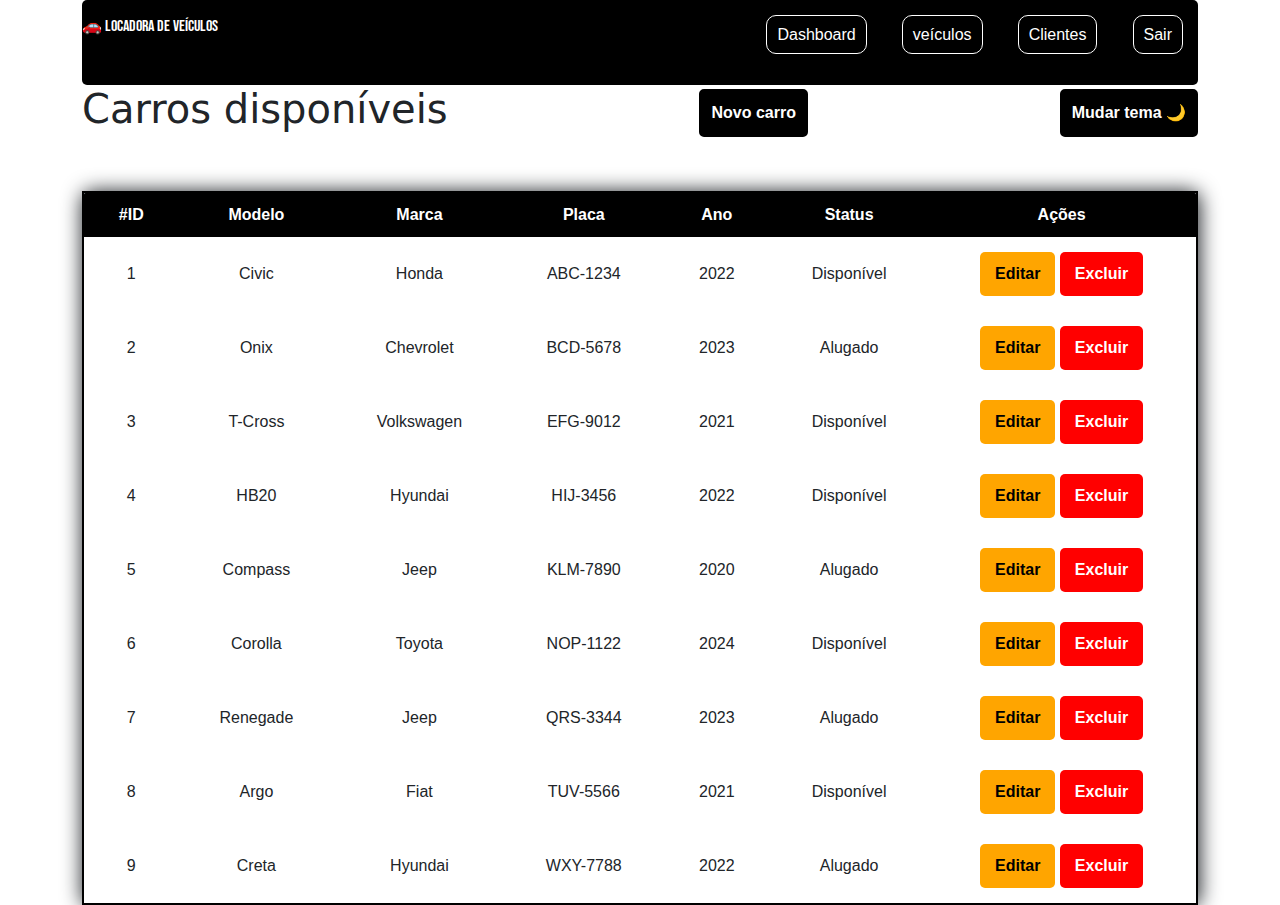
<file: trabalhoGustavo/veiculos.html>
<!DOCTYPE html>
<html lang="pt-BR">
<head>
    <meta charset="UTF-8">
    <meta name="viewport" content="width=device-width, initial-scale=1.0">
    <link rel="stylesheet" href="pagina2.css">
    <link href="https://cdn.jsdelivr.net/npm/bootstrap@5.3.3/dist/css/bootstrap.min.css" rel="stylesheet">
    <script src="https://cdn.jsdelivr.net/npm/bootstrap@5.3.3/dist/js/bootstrap.bundle.min.js"></script>
    <link rel="shortcut icon" href="src/favicon-car.ico" type="image/x-icon">
    <title>Locadora - Gerenciar Carros</title>
    <style>
        #novocarro.ativa13{
            color: white;
        }
        #botaoaba{
            padding: 8px;
            padding-left: 74px;
            padding-right: 74px;
        }
        @media (min-width:375px) and (max-width:767px){
            #botaoaba{
                padding-left: 3px;
                padding-right: 3px;
                margin-right: 0px;
                margin-left: 0px;
                font-size: 15px;
                padding-top: 20px;
                padding-bottom: 20px;
            }
        }
    </style>
</head>
<body id="body">
    <div id="aba">
        <h2 id="novocarro">Novo carro</h2>
        <form onsubmit="return verificarCarro()">
            <label for="modelo">Modelo:
                <input type="text" placeholder="Digite o modelo" id="modelo">
            </label>
            <br>
            <label for="marca">Marca:
                <input type="text" placeholder="Digite a marca" id="marca">
            </label>
            <br>
            <label for="placa">Placa:
                <input type="text" placeholder="Ex: ABC-1234" id="placa">
            </label>
            <br>
            <label for="ano">Ano:
                <input type="text" placeholder="Ex: 2022" id="ano">
            </label>
            <br>
            <label for="status">
                Status:
                <input type="text" placeholder="Disponível / Alugado" id="status">
            </label>
            <br>
            <label for="botaoaba">
                <input type="submit" value="Cadastrar carro" id="botaoaba">
            </label>
        </form>
    </div>
    <div class="container" id="container">
        <nav id="navegação">
            <p>🚗 Locadora de Veículos</p>
            <div id="escolhas" onmouseenter="entrar2()" onmouseout="sair2()">
                <a href="dashboard.html" class="escolhas">Dashboard</a>
                <a href="#" class="escolhas">veículos</a>
                <a href="pagina2.html" class="escolhas">Clientes</a>
                <a href="index.html" class="escolhas">Sair</a>
            </div>
        </nav>
        <div id="partecima">
            <div id="carros">
                <h1 id="carrosdisponiveis">Carros disponíveis</h1>
            </div>
            <div>
                <button class="botao" onmouseenter="entrar()" onmouseleave="sair()" onclick="clicar()" id="btnnovo">
                    Novo carro
                </button>
            </div>
            <div id="mudar2">
                <button class="botao" onmouseenter="entrar3()" onmouseleave="sair3()" onclick="clicar3()" id="btnmudar">
                    Mudar tema
                </button>
            </div>
        </div>
        <div class="principal">
            <table class="conteudo">
                <div class="tabelacima">
                    <tr id="cabeçalho">
                        <th>#ID</th>
                        <th>Modelo</th>
                        <th>Marca</th>
                        <th>Placa</th>
                        <th>Ano</th>
                        <th>Status</th>
                        <th>Ações</th>
                    </tr>
                </div>
                <tr id="carro1">
                    <td>1</td>
                    <td>Civic</td>
                    <td>Honda</td>
                    <td>ABC-1234</td>
                    <td>2022</td>
                    <td>Disponível</td>
                    <td><button class="editar">Editar</button> <button class="excluir" class="btn btn-danger" data-bs-toggle="popover" data-bs-html="true" title="veiculo excluido com sucesso" data-bs-content="<button class='btn btn-sm btn-success me-2' id='sim'>Sim</button><button class='btn btn-sm btn-secondary' id='nao'>Não</button>">Excluir</button></td>
                </tr>
                <tr id="carro2" class="colunapar">
                    <td>2</td>
                    <td>Onix</td>
                    <td>Chevrolet</td>
                    <td>BCD-5678</td>
                    <td>2023</td>
                    <td>Alugado</td>
                    <td><button class="editar">Editar</button> <button class="excluir" class="btn btn-danger" data-bs-toggle="popover" data-bs-html="true" title="veiculo excluido com sucesso" data-bs-content="<button class='btn btn-sm btn-success me-2' id='sim'>Sim</button><button class='btn btn-sm btn-secondary' id='nao'>Não</button>">Excluir</button></td>
                </tr>
                <tr id="carro3">
                    <td>3</td>
                    <td>T-Cross</td>
                    <td>Volkswagen</td>
                    <td>EFG-9012</td>
                    <td>2021</td>
                    <td>Disponível</td>
                    <td><button class="editar">Editar</button> <button class="excluir" class="btn btn-danger" data-bs-toggle="popover" data-bs-html="true" title="veiculo excluido com sucesso" data-bs-content="<button class='btn btn-sm btn-success me-2' id='sim'>Sim</button><button class='btn btn-sm btn-secondary' id='nao'>Não</button>">Excluir</button></td>
                </tr>
                <tr id="carro4" class="colunapar">
                    <td>4</td>
                    <td>HB20</td>
                    <td>Hyundai</td>
                    <td>HIJ-3456</td>
                    <td>2022</td>
                    <td>Disponível</td>
                    <td><button class="editar">Editar</button> <button class="excluir" class="btn btn-danger" data-bs-toggle="popover" data-bs-html="true" title="veiculo excluido com sucesso" data-bs-content="<button class='btn btn-sm btn-success me-2' id='sim'>Sim</button><button class='btn btn-sm btn-secondary' id='nao'>Não</button>">Excluir</button></td>
                </tr>
                <tr id="carro5">
                    <td>5</td>
                    <td>Compass</td>
                    <td>Jeep</td>
                    <td>KLM-7890</td>
                    <td>2020</td>
                    <td>Alugado</td>
                    <td><button class="editar">Editar</button> <button class="excluir" class="btn btn-danger" data-bs-toggle="popover" data-bs-html="true" title="veiculo excluido com sucesso" data-bs-content="<button class='btn btn-sm btn-success me-2' id='sim'>Sim</button><button class='btn btn-sm btn-secondary' id='nao'>Não</button>">Excluir</button></td>
                </tr>
                <tr id="carro6" class="colunapar">
                    <td>6</td>
                    <td>Corolla</td>
                    <td>Toyota</td>
                    <td>NOP-1122</td>
                    <td>2024</td>
                    <td>Disponível</td>
                    <td><button class="editar">Editar</button> <button class="excluir" class="btn btn-danger" data-bs-toggle="popover" data-bs-html="true" title="veiculo excluido com sucesso" data-bs-content="<button class='btn btn-sm btn-success me-2' id='sim'>Sim</button><button class='btn btn-sm btn-secondary' id='nao'>Não</button>">Excluir</button></td>
                </tr>
                <tr id="carro7">
                    <td>7</td>
                    <td>Renegade</td>
                    <td>Jeep</td>
                    <td>QRS-3344</td>
                    <td>2023</td>
                    <td>Alugado</td>
                    <td><button class="editar">Editar</button> <button class="excluir" class="btn btn-danger" data-bs-toggle="popover" data-bs-html="true" title="veiculo excluido com sucesso" data-bs-content="<button class='btn btn-sm btn-success me-2' id='sim'>Sim</button><button class='btn btn-sm btn-secondary' id='nao'>Não</button>">Excluir</button></td>
                </tr>
                <tr id="carro8" class="colunapar">
                    <td>8</td>
                    <td>Argo</td>
                    <td>Fiat</td>
                    <td>TUV-5566</td>
                    <td>2021</td>
                    <td>Disponível</td>
                    <td><button class="editar">Editar</button> <button class="excluir" class="btn btn-danger" data-bs-toggle="popover" data-bs-html="true" title="veiculo excluido com sucesso" data-bs-content="<button class='btn btn-sm btn-success me-2' id='sim'>Sim</button><button class='btn btn-sm btn-secondary' id='nao'>Não</button>">Excluir</button></td>
                </tr>
                <tr id="carro9">
                    <td>9</td>
                    <td>Creta</td>
                    <td>Hyundai</td>
                    <td>WXY-7788</td>
                    <td>2022</td>
                    <td>Alugado</td>
                    <td><button class="editar">Editar</button> <button class="excluir" class="btn btn-danger" data-bs-toggle="popover" data-bs-html="true" title="veiculo excluido com sucesso" data-bs-content="<button class='btn btn-sm btn-success me-2' id='sim'>Sim</button><button class='btn btn-sm btn-secondary' id='nao'>Não</button>">Excluir</button></td>
                </tr>
            </table>
        </div>
    </div>

    <script>
        const tooltipTriggerList = document.querySelectorAll('[data-bs-toggle="tooltip"]');
        const tooltipList = [...tooltipTriggerList].map(el => new bootstrap.Tooltip(el));
    </script>
    <script src="veiculos.js"></script>
</body>
</html>
</file>
<file: style.css>
@import url('https://fonts.googleapis.com/css2?family=Archivo+Black&family=Bebas+Neue&family=Lato:ital,wght@0,100;0,300;0,400;0,700;0,900;1,100;1,300;1,400;1,700;1,900&display=swap');

#principal {
    text-align: center;
}

input {
    padding-left: 20px;
    padding-right: 300px;
    padding-top: 20px;
    padding-bottom: 20px;
    border-color: rgba(200, 190, 190, 0.52);
    border-radius: 10px;
}

#entrar {
    margin-top: 25px;
    padding: 15px 80px;
    color: white;
    background-color: blue;
    border: none;
    border-radius: 5px;
    font-family: 'Bebas Neue';
    font-weight: 100;
    box-shadow: 1px 1px 4px 0px;
}

#textocima {
    margin-right: 456px;
    margin-bottom: 5px;
    color: rgba(44, 44, 44, 0.692);
    font-family: Arial, Helvetica, sans-serif;
}

#textobaixo {
    margin-right: 448px;
    margin-bottom: 5px;
    color: rgba(44, 44, 44, 0.692);
    font-family: Arial, Helvetica, sans-serif;
}

img {
    margin-top: 0px;
    width: 300px;
    height: 300px;
}

#sia {
    text-align: center;
    margin-top: 250px;
}

body {
    background-image: linear-gradient(to right, #526ae6 68%, #ffffff 32%);
    margin: 0;
    height: 100vh;
    display: flex;
    justify-content: flex-end;
    align-items: center;
    overflow-x: hidden;
}

#corpo {
    display: flex;
    flex-direction: column;
    align-items: flex-end;
    width: 600px;
    padding-right: 50px;
    margin-bottom: 110px;
}

@media (max-width: 900px) {
    #corpo {
        width: 450px;
        padding-right: 30px;
    }

    input {
        padding-right: 150px;
    }

    #textocima, #textobaixo {
        margin-right: 0;
    }
}

@media (max-width: 600px) {
    #corpo {
        width: 200px;
        padding-right: 15px;
    }

    input {
        padding-right: 40px;
        width: auto;
    }

    #entrar {
        padding: 12px 50px;
    }

    img {
        width: 200px;
        height: 200px;
    }
}

#carro2 {
    display: block;
    margin: 0 auto;
}
#alugar{
    text-align: left;
    left: 20px;
    top: 20px;
}
</file>
<file: trabalhoGustavo/index.css>
@import url('https://fonts.googleapis.com/css2?family=Archivo+Black&family=Bebas+Neue&family=Lato:ital,wght@0,100;0,300;0,400;0,700;0,900;1,100;1,300;1,400;1,700;1,900&display=swap');

#principal {
    text-align: center;
}

input {
    padding-left: 20px;
    padding-right: 300px;
    padding-top: 20px;
    padding-bottom: 20px;
    border-color: rgba(200, 190, 190, 0.52);
    border-radius: 10px;
}

#entrar {
    margin-top: 25px;
    padding: 15px 80px;
    color: white;
    background-color: blue;
    border: none;
    border-radius: 5px;
    font-family: 'Bebas Neue';
    font-weight: 100;
    box-shadow: 1px 1px 4px 0px;
}

#textocima {
    margin-right: 456px;
    margin-bottom: 5px;
    color: rgba(44, 44, 44, 0.692);
    font-family: Arial, Helvetica, sans-serif;
}

#textobaixo {
    margin-right: 448px;
    margin-bottom: 5px;
    color: rgba(44, 44, 44, 0.692);
    font-family: Arial, Helvetica, sans-serif;
}

img {
    margin-top: 0px;
    width: 300px;
    height: 300px;
}

#sia {
    text-align: center;
    margin-top: 250px;
}

body {
    background-image: linear-gradient(to right, #526ae6 68%, #ffffff 32%);
    margin: 0;
    height: 100vh;
    display: flex;
    justify-content: flex-end;
    align-items: center;
    overflow-x: hidden;
}
i,#password{
    display: inline-flex;
    position: relative;
}
i{
    font-size: 30px;
    padding-top: 13px;
    padding-bottom: 13px;
    color: rgba(0, 0, 0, 0.689);
}
div i{
    position: absolute;
    right: 4%;
    cursor: pointer;
}
#corpo {
    display: flex;
    flex-direction: column;
    align-items: flex-end;
    width: 600px;
    padding-right: 50px;
    margin-bottom: 110px;
}
#entrar{
    transition: .2s;
}
#entrar:hover{
    background-color: orange;
    color: black;
    padding: 20px 100px;
 }
 #imagem{
    position: absolute;
    left: 10%;
    top: 50%;  
    transform: translateY(-50%);
    margin-left: 150px;
    width: 600px;      
    height: auto;
    border-radius: 10px;
 }

#carro2 {
    display: block;
    margin: 0 auto;
}
#alugar{
    text-align: left;
    left: 20px;
    top: 20px;
}
@media (max-width:1680px) and (min-width:1440px){
    #imagem{
        width: 450px;
    }
    input{
        padding-left: 10px;
        padding-right: 200px;
    }
    #textocima {
        margin-right: 354px;
    }
    #textobaixo{
            margin-right: 349px;
    }
    #entrar{
        padding: 10px 65px;
    }
    #entrar:hover{
        padding: 15px 75px;
    }
}
@media (max-width:1440px) and (min-width:1024px){
    #imagem{
        width: 380px;              
        margin-left: 100px;      
        left: 8%;                  
    }

    #corpo{
        width: 500px;              
        padding-right: 40px;
        margin-bottom: 90px;
    }

    input{
        padding-left: 10px;
        padding-right: 150px;      
        padding-top: 18px;
        padding-bottom: 18px;
    }

    #textocima{
        margin-right: 300px;       
        
    }
    #textobaixo{
        margin-right: 294px;
    }

    img#principal-logo{
        width: 250px;
        height: 250px;
    }

    #entrar{
        padding: 12px 60px;
    }

    #entrar:hover{
        padding: 17px 70px;
    }

    i{
        font-size: 25px;
    }
    }
    @media (max-width:1024px) and (min-width:768px){
        
        #corpo {
            position: absolute;
            top: 50%;
            left: 50%;
            transform: translate(-50%, -50%);
        }
        #imagem{
            display: none;
        }
        body{
            background-image: linear-gradient(to right,#526ae6 50%,#526ae6 50%);
        }
}
@media (max-width:768px) and (min-width:375px){
    #corpo {
        position: absolute;
        top: 50%;
        left: 50%;
        transform: translate(-50%, -50%);
    }
    #imagem{
        display: none;
    }
    body{
        background-image: linear-gradient(to right,#526ae6 50%,#526ae6 50%);
    }
}
@media(max-width:375px){
    #imagem{
        display: none;
    }
    body{
        background-image: linear-gradient(to right,#526ae6 50%,#526ae6 50%);
    }
    input{
        padding-left: 10px;
        padding-right: 100px;      
        padding-top: 10px;
        padding-bottom: 15px;
    }
}
</file>
<file: dashboard.css>
@import url('https://fonts.googleapis.com/css2?family=Archivo+Black&family=Bebas+Neue&family=Lato:ital,wght@0,100;0,300;0,400;0,700;0,900;1,100;1,300;1,400;1,700;1,900&family=Source+Sans+3:ital,wght@0,200..900;1,200..900&display=swap');

* {
    margin: 0;
    padding: 0;
    box-sizing: border-box;
}
body {
    background-color: #f4f4f4;
    font-family: 'Lato', sans-serif;
    display: flex;
    flex-direction: column;
    align-items: center;
    justify-content: flex-start;
    min-height: 100vh;
}
#navegação {  
    position: fixed;
    top: 0;
    left: 50%;
    transform: translateX(-50%);
    display: flex;
    align-items: center;
    justify-content: space-between;
    background-color: black;
    color: white;
    padding: 15px 40px 30px 40px;
    border-radius: 0 0 5px 5px;
    z-index: 10;
    width: 90%;
    max-width: 1200px;
}
#escolhas > a {
    margin: 0 15px;
    text-decoration: none;
    color: white;
    font-family: Arial, Helvetica, sans-serif;
    border: 0.1px solid white;
    padding: 10px;
    border-radius: 10px;
    transition: .2s;
}
#escolhas > a:hover {
    background-color: white;
    color: black;
}
#navegação > p {
    font-family: 'Bebas Neue';
    letter-spacing: 1px;
    font-size: 22px;
}
.containerslide {
    position: relative;
    display: flex;
    align-items: center;
    justify-content: center;
    width: 100%;
    min-height: 100vh;
    padding-top: 120px;
}
.containerimagens {
    position: relative;
    display: flex;
    align-items: center;
    justify-content: center;
    width: 700px;
    height: 450px;
    overflow: hidden;
    border-radius: 15px;
    box-shadow: 0 0 20px rgba(0, 0, 0, 0.3);
}
.slider {
    position: absolute;
    width: 100%;
    height: 100%;
    object-fit: cover;
    opacity: 0;
    transition: opacity 0.5s ease;
}
.slider:first-child {
    opacity: 1;
}
.slider.on {
    opacity: 1;
    z-index: 1;
}
.seta {
    width: 70px;
    height: 70px;
}

#prev, #next {
    position: absolute;
    top: 50%;
    transform: translateY(-50%);
    border: none;
    background-color: transparent;
    cursor: pointer;
    z-index: 5;
}

#prev {
    left: -80px;
}

#next {
    right: -80px;
}
#fact{
    text-align: center;
    font-family: Arial, Helvetica, sans-serif;
}
@media (max-width: 992px) {
    #navegação {
        flex-direction: column;
        align-items: center;
        justify-content: center;
        text-align: center;
        padding: 20px;
    }
    #escolhas {
        margin-top: 10px;
        display: flex;
        flex-wrap: wrap;
        justify-content: center;
    }
    #escolhas > a {
        margin: 8px;
        padding: 8px 14px;
    }

    .containerimagens {
        width: 90%;
        height: auto;
        aspect-ratio: 16/9;
    }
    .seta {
        width: 50px;
        height: 50px;
    }
    #prev {
        left: -40px;
    }
    #next {
        right: -40px;
    }
}
@media (max-width: 576px) {
    #navegação {
        width: 100%;
        border-radius: 0;
    }
    .containerimagens {
        width: 95%;
    }
    .seta {
        width: 40px;
        height: 40px;
    }
    #prev {
        left: 5px;
    }
    #next {
        right: 5px;
    }
}
</file>
<file: pagina2.css>
@import url('https://fonts.googleapis.com/css2?family=Archivo+Black&family=Bebas+Neue&family=Lato:ital,wght@0,100;0,300;0,400;0,700;0,900;1,100;1,300;1,400;1,700;1,900&family=Source+Sans+3:ital,wght@0,200..900;1,200..900&display=swap');

body{
    margin-top: 0px;
    background-color: rgb(221, 219, 219);
    transition: .2s;
}
.container{
    max-width: 1100px;
    margin: 0 auto;
}
.conteudo{
    margin-left: auto;
    margin-right: auto;
    text-align: center;
}
#partecima{
    display: flex;
    justify-content: space-between;
    align-items: center;
    margin-bottom: 50px;
}
#navegação{
    display: flex;
    align-items: center;
    justify-content: space-between;
    background-color: black;
    color: white;
    padding-bottom: 30px;
    padding-top: 15px;
    border-radius: 5px;
}
#escolhas > a{
    margin-left: 15px;
    margin-right: 15px;
    text-decoration: none;
    color: white;
    font-family: Arial, Helvetica, sans-serif;
    border-style: solid;
    border-color: white;
    border-width: 0.1px;
    padding: 10px;
    border-radius: 10px;
    transition: .2s;
}
#navegação > p{
    font-family: 'Bebas Neue';
}
.botao>a{
    text-decoration: none;
    color: white;
}
.botao{
    padding: 10px;
    font-family: Arial, Helvetica, sans-serif;
    font-weight: bold;
    background-color: black;
    border-style: solid;
    border-color: black;
    border-width: 2px;
    border-radius: 5px;
    transition: .2s;
}
.botao:hover{
    background-color: white;
}
#clientes>h1{
    font-family: 'Lato';
}
table {
    border-collapse: separate;
    border-spacing: 0px;
    margin: 0 auto;
    width: 100%;
    border-radius: 10px;
}
td, th {
    padding: 15px 25px;
    text-align: center;
}
#cabeçalho{
    background-color: black;
    color: white;
    position: relative;
    background-color: transparent; 
}
.conteudo{
    font-family: Arial, Helvetica, sans-serif;
    padding: 40px;
    border-style: solid;
    border-color: black;
    border-radius: 10px;
    border-width: 2px;
    box-shadow: 1px 1px 20px 1px;
}
#cabeçalho::after{
    content: "";
    position: absolute;
    top: 0;
    left: 0;
    width: 100%;
    height: 100%;
    background-color: black;
    z-index: -1; 
    border-top-left-radius: 5px;
    border-top-right-radius: 5px;
}
tbody tr td{
    background-color: white;
}
#escolhas>a:hover{
    background-color: white;
    color: black;
}
.editar{
    border-style: none;
    background-color: orange;
    color: white;
    font-family: Arial, Helvetica, sans-serif;
    font-weight: bold;
    padding: 10px;
    padding-left: 15px;
    padding-right: 15px;
    border-radius: 5px;
    transition: .2s;
    color: black;
}
.excluir{
    border-style: none;
    background-color:red;
    color: white;
    font-family: Arial, Helvetica, sans-serif;
    font-weight: bold;
    padding: 10px;
    padding-left: 15px;
    padding-right: 15px;
    border-radius: 5px;
    transition: .2s;
}
.excluir:hover{
    background-color: #BB2D3B;
}
.editar:hover{
    background-color: hsl(45, 100%, 59%);
}
.container {
    margin-left: 300px;
}
input{
    width: 100%;
    padding: 8px;
    margin: 0px;
    margin-top: 20px;
    border-radius: 10px;
    border-width: 1px;
    border-color: #23272B;
}
form{
    padding-top: 150px;
}
#aba{
    position: fixed; 
    top: 0; 
    left: -400px; 
    width: 300px; 
    height: 100%; 
    background-color: rgb(255, 255, 255); 
    box-shadow: 2px 0 10px rgba(0, 0, 0, 0.3); 
    padding: 20px;
    transition: left 0.3s ease; 
    z-index: 1000;
    transition: .2s;
}
#aba.ativa{
    left: 0;
    transition: .2s;
}
#container{
    transition: .2s;
}
#aba>h2{
    color:#212529;
    font-family: 'Bebas Neue';
}
#botaoaba{
    background-color: #212529;
    color: white;
    font: 'Lato';
    transition: .2s;
    padding: 8px;
    padding-left: 100px;
    padding-right: 115px;
    margin-top: 15px;
    text-align: center;
    transition: .2s;
}
label{
    font-family: Arial, Helvetica, sans-serif
}
#botaoaba:hover{
    background-color: #ffffff;
    color: black;
    font-size: bold;
}
body.ativa4{
    background-color: rgba(0, 0, 0, 0.765);
}
#navegação.ativa5{
    background-color: white;
    color: black;
}
#navegação.ativa6 > a{
    color: black;
    border-color: black;
}
#escolhas.ativa6 > a{
    color: black;
    background-color: white;
    border-color: black;
}
#escolhas.ativa6 > a:hover{
    color: white;
    background-color: black;
    border-color:white;
}
#clientes.ativa7{
    color: white;
}
#novocliente.ativa8{
    background-color: white;
    transition: .2s;
}
.botao.dark {
    background-color: white;
    border-color: black;
    color: black;
  }
  .botao.dark a {
    color: black; 
  }
  
  .botao.hovering {
    filter: brightness(0.9);
  }
  button{
    color: white;
  }
  button:hover{
    color: black;
  }
  button.ativa8:hover{
    background-color: black;
    color: white;
  }
  button.ativa9:hover{
    background-color: black;
    color: white;
  }
  #btnmudar::after{
    content: '🌙';
  }
  #btnmudar.ativa9::after{
    content: '☀️';
  }
  #cabeçalho.ativa10{
    background-color: white;
    color: black;
    border-radius: 10px;
  }
  tbody.ativa11 tr td{
    background-color: black;
    color: white;
}
abbr{
    text-decoration: none;
}
img{
    width: 90px;
    height: 90px;
    border-radius: 50%;
}
#aba.ativa12{
    background-color: rgb(39, 39, 39);
    color: white;
}
#clientenovo.ativa13{
    color: white;
}
#carrosdisponiveis.ativa14{
    color: white;
}
#botaoaba.ativa14{
    background-color: white;
    color: black;
    transition: .2s;
}
#botaoaba.ativa14:hover{
    background-color: black;
    color: white;
}

@media (min-width:1025px) and (max-width: 1440px){
    .conteudo{
        padding: 21px;
    }
     th{
        padding: 10px 25px;
    }
    .container{
        max-width: 950px;
    }
}
@media (min-width:768px) and (max-width:1024px){
    .container{
        width: 700px;
    }
    table{
        width: 80%;
    }
    th, td{
        padding: 8px 10px;
    }
    img{
    width: 50px;
    height: 50px;
    }
}
@media (min-width:375px) and (max-width:767px){
    table{
        width: 20%;
    }
    img{
        width: 35px;
        height: 35px;
    }
    th,td{
        font-size: 16px;
        margin: 0px;
        padding: 2px 2px;
        font-weight: bold;
    }
    .editar,.excluir{
        padding: 4px;
    }
    #aba{
        width: 150px;
        left: -300px;
    }
    #aba.ativa{
        left: 0;
    }
    #escolhas>a{
        padding: 3px;
        margin: 6px;
        padding-top: 10px;
        padding-bottom: 10px;
    }
    #navegação>p{
       padding-top: 20px;
    }
    .botao{
        padding: 20px;
        padding-left: 10px;
        padding-right: 10px;
        margin: 5px;
    }
    #botaoaba{
        padding: 8px;
        padding-left: 33px;
        padding-right: 33px;
        padding-top: 15px;
        padding-bottom: 15px;
    }

}
</file>
<file: trabalhoGustavo/dashboard.css>
@import url('https://fonts.googleapis.com/css2?family=Archivo+Black&family=Bebas+Neue&family=Lato:ital,wght@0,100;0,300;0,400;0,700;0,900;1,100;1,300;1,400;1,700;1,900&family=Source+Sans+3:ital,wght@0,200..900;1,200..900&display=swap');

* {
    margin: 0;
    padding: 0;
    box-sizing: border-box;
}
body {
    background-color: #f4f4f4;
    font-family: 'Lato', sans-serif;
    display: flex;
    flex-direction: column;
    align-items: center;
    justify-content: flex-start;
    min-height: 100vh;
}
#navegação {  
    position: fixed;
    top: 0;
    left: 50%;
    transform: translateX(-50%);
    display: flex;
    align-items: center;
    justify-content: space-between;
    background-color: black;
    color: white;
    padding: 15px 40px 30px 40px;
    border-radius: 0 0 5px 5px;
    z-index: 10;
    width: 90%;
    max-width: 1200px;
}
#escolhas > a {
    margin: 0 15px;
    text-decoration: none;
    color: white;
    font-family: Arial, Helvetica, sans-serif;
    border: 0.1px solid white;
    padding: 10px;
    border-radius: 10px;
    transition: .2s;
}
#escolhas > a:hover {
    background-color: white;
    color: black;
}
#navegação > p {
    font-family: 'Bebas Neue';
    letter-spacing: 1px;
    font-size: 22px;
}
.containerslide {
    position: relative;
    display: flex;
    align-items: center;
    justify-content: center;
    width: 100%;
    min-height: 100vh;
    padding-top: 120px;
}
.containerimagens {
    position: relative;
    display: flex;
    align-items: center;
    justify-content: center;
    width: 700px;
    height: 450px;
    overflow: hidden;
    border-radius: 15px;
    box-shadow: 0 0 20px rgba(0, 0, 0, 0.3);
}
.slider {
    position: absolute;
    width: 100%;
    height: 100%;
    object-fit: cover;
    opacity: 0;
    transition: opacity 0.5s ease;
}
.slider:first-child {
    opacity: 1;
}
.slider.on {
    opacity: 1;
    z-index: 1;
}
.seta {
    width: 70px;
    height: 70px;
}

#prev, #next {
    position: absolute;
    top: 50%;
    transform: translateY(-50%);
    border: none;
    background-color: transparent;
    cursor: pointer;
    z-index: 5;
}

#prev {
    left: -80px;
}

#next {
    right: -80px;
}
#fact{
    text-align: center;
    font-family: Arial, Helvetica, sans-serif;
}
@media (max-width: 992px) {
    #navegação {
        flex-direction: column;
        align-items: center;
        justify-content: center;
        text-align: center;
        padding: 20px;
    }
    #escolhas {
        margin-top: 10px;
        display: flex;
        flex-wrap: wrap;
        justify-content: center;
    }
    #escolhas > a {
        margin: 8px;
        padding: 8px 14px;
    }

    .containerimagens {
        width: 90%;
        height: auto;
        aspect-ratio: 16/9;
    }
    .seta {
        width: 50px;
        height: 50px;
    }
    #prev {
        left: -40px;
    }
    #next {
        right: -40px;
    }
}
@media (max-width: 576px) {
    #navegação {
        width: 100%;
        border-radius: 0;
    }
    .containerimagens {
        width: 95%;
    }
    .seta {
        width: 40px;
        height: 40px;
    }
    #prev {
        left: 5px;
    }
    #next {
        right: 5px;
    }
}
</file>
<file: trabalhoGustavo/pagina2.css>
@import url('https://fonts.googleapis.com/css2?family=Archivo+Black&family=Bebas+Neue&family=Lato:ital,wght@0,100;0,300;0,400;0,700;0,900;1,100;1,300;1,400;1,700;1,900&family=Source+Sans+3:ital,wght@0,200..900;1,200..900&display=swap');

body{
    margin-top: 0px;
    background-color: rgb(221, 219, 219);
    transition: .2s;
}
.container{
    max-width: 1100px;
    margin: 0 auto;
}
.conteudo{
    margin-left: auto;
    margin-right: auto;
    text-align: center;
}
#partecima{
    display: flex;
    justify-content: space-between;
    align-items: center;
    margin-bottom: 50px;
}
#navegação{
    display: flex;
    align-items: center;
    justify-content: space-between;
    background-color: black;
    color: white;
    padding-bottom: 30px;
    padding-top: 15px;
    border-radius: 5px;
}
#escolhas > a{
    margin-left: 15px;
    margin-right: 15px;
    text-decoration: none;
    color: white;
    font-family: Arial, Helvetica, sans-serif;
    border-style: solid;
    border-color: white;
    border-width: 0.1px;
    padding: 10px;
    border-radius: 10px;
    transition: .2s;
}
#navegação > p{
    font-family: 'Bebas Neue';
}
.botao>a{
    text-decoration: none;
    color: white;
}
.botao{
    padding: 10px;
    font-family: Arial, Helvetica, sans-serif;
    font-weight: bold;
    background-color: black;
    border-style: solid;
    border-color: black;
    border-width: 2px;
    border-radius: 5px;
    transition: .2s;
}
.botao:hover{
    background-color: white;
}
#clientes>h1{
    font-family: 'Lato';
}
table {
    border-collapse: separate;
    border-spacing: 0px;
    margin: 0 auto;
    width: 100%;
    border-radius: 10px;
}
td, th {
    padding: 15px 25px;
    text-align: center;
}
#cabeçalho{
    background-color: black;
    color: white;
    position: relative;
    background-color: transparent; 
}
.conteudo{
    font-family: Arial, Helvetica, sans-serif;
    padding: 40px;
    border-style: solid;
    border-color: black;
    border-radius: 10px;
    border-width: 2px;
    box-shadow: 1px 1px 20px 1px;
}
#cabeçalho::after{
    content: "";
    position: absolute;
    top: 0;
    left: 0;
    width: 100%;
    height: 100%;
    background-color: black;
    z-index: -1; 
    border-top-left-radius: 5px;
    border-top-right-radius: 5px;
}
tbody tr td{
    background-color: white;
}
#escolhas>a:hover{
    background-color: white;
    color: black;
}
.editar{
    border-style: none;
    background-color: orange;
    color: white;
    font-family: Arial, Helvetica, sans-serif;
    font-weight: bold;
    padding: 10px;
    padding-left: 15px;
    padding-right: 15px;
    border-radius: 5px;
    transition: .2s;
    color: black;
}
.excluir{
    border-style: none;
    background-color:red;
    color: white;
    font-family: Arial, Helvetica, sans-serif;
    font-weight: bold;
    padding: 10px;
    padding-left: 15px;
    padding-right: 15px;
    border-radius: 5px;
    transition: .2s;
}
.excluir:hover{
    background-color: #BB2D3B;
}
.editar:hover{
    background-color: hsl(45, 100%, 59%);
}
.container {
    margin-left: 300px;
}
input{
    width: 100%;
    padding: 8px;
    margin: 0px;
    margin-top: 20px;
    border-radius: 10px;
    border-width: 1px;
    border-color: #23272B;
}
form{
    padding-top: 150px;
}
#aba{
    position: fixed; 
    top: 0; 
    left: -400px; 
    width: 300px; 
    height: 100%; 
    background-color: rgb(255, 255, 255); 
    box-shadow: 2px 0 10px rgba(0, 0, 0, 0.3); 
    padding: 20px;
    transition: left 0.3s ease; 
    z-index: 1000;
    transition: .2s;
}
#aba.ativa{
    left: 0;
    transition: .2s;
}
#container{
    transition: .2s;
}
#aba>h2{
    color:#212529;
    font-family: 'Bebas Neue';
}
#botaoaba{
    background-color: #212529;
    color: white;
    font: 'Lato';
    transition: .2s;
    padding: 8px;
    padding-left: 100px;
    padding-right: 115px;
    margin-top: 15px;
    text-align: center;
    transition: .2s;
}
label{
    font-family: Arial, Helvetica, sans-serif
}
#botaoaba:hover{
    background-color: #ffffff;
    color: black;
    font-size: bold;
}
body.ativa4{
    background-color: rgba(0, 0, 0, 0.765);
}
#navegação.ativa5{
    background-color: white;
    color: black;
}
#navegação.ativa6 > a{
    color: black;
    border-color: black;
}
#escolhas.ativa6 > a{
    color: black;
    background-color: white;
    border-color: black;
}
#escolhas.ativa6 > a:hover{
    color: white;
    background-color: black;
    border-color:white;
}
#clientes.ativa7{
    color: white;
}
#novocliente.ativa8{
    background-color: white;
    transition: .2s;
}
.botao.dark {
    background-color: white;
    border-color: black;
    color: black;
  }
  .botao.dark a {
    color: black; 
  }
  
  .botao.hovering {
    filter: brightness(0.9);
  }
  button{
    color: white;
  }
  button:hover{
    color: black;
  }
  button.ativa8:hover{
    background-color: black;
    color: white;
  }
  button.ativa9:hover{
    background-color: black;
    color: white;
  }
  #btnmudar::after{
    content: '🌙';
  }
  #btnmudar.ativa9::after{
    content: '☀️';
  }
  #cabeçalho.ativa10{
    background-color: white;
    color: black;
    border-radius: 10px;
  }
  tbody.ativa11 tr td{
    background-color: black;
    color: white;
}
abbr{
    text-decoration: none;
}
img{
    width: 90px;
    height: 90px;
    border-radius: 50%;
}
#aba.ativa12{
    background-color: rgb(39, 39, 39);
    color: white;
}
#clientenovo.ativa13{
    color: white;
}
#carrosdisponiveis.ativa14{
    color: white;
}
#botaoaba.ativa14{
    background-color: white;
    color: black;
    transition: .2s;
}
#botaoaba.ativa14:hover{
    background-color: black;
    color: white;
}

@media (min-width:1025px) and (max-width: 1440px){
    .conteudo{
        padding: 21px;
    }
     th{
        padding: 10px 25px;
    }
    .container{
        max-width: 950px;
    }
}
@media (min-width:768px) and (max-width:1024px){
    .container{
        width: 700px;
    }
    table{
        width: 80%;
    }
    th, td{
        padding: 8px 10px;
    }
    img{
    width: 50px;
    height: 50px;
    }
}
@media (min-width:375px) and (max-width:767px){
    table{
        width: 20%;
    }
    img{
        width: 35px;
        height: 35px;
    }
    th,td{
        font-size: 16px;
        margin: 0px;
        padding: 2px 2px;
        font-weight: bold;
    }
    .editar,.excluir{
        padding: 4px;
    }
    #aba{
        width: 150px;
        left: -300px;
    }
    #aba.ativa{
        left: 0;
    }
    #escolhas>a{
        padding: 3px;
        margin: 6px;
        padding-top: 10px;
        padding-bottom: 10px;
    }
    #navegação>p{
       padding-top: 20px;
    }
    .botao{
        padding: 20px;
        padding-left: 10px;
        padding-right: 10px;
        margin: 5px;
    }
    #botaoaba{
        padding: 8px;
        padding-left: 33px;
        padding-right: 33px;
        padding-top: 15px;
        padding-bottom: 15px;
    }

}
</file>
